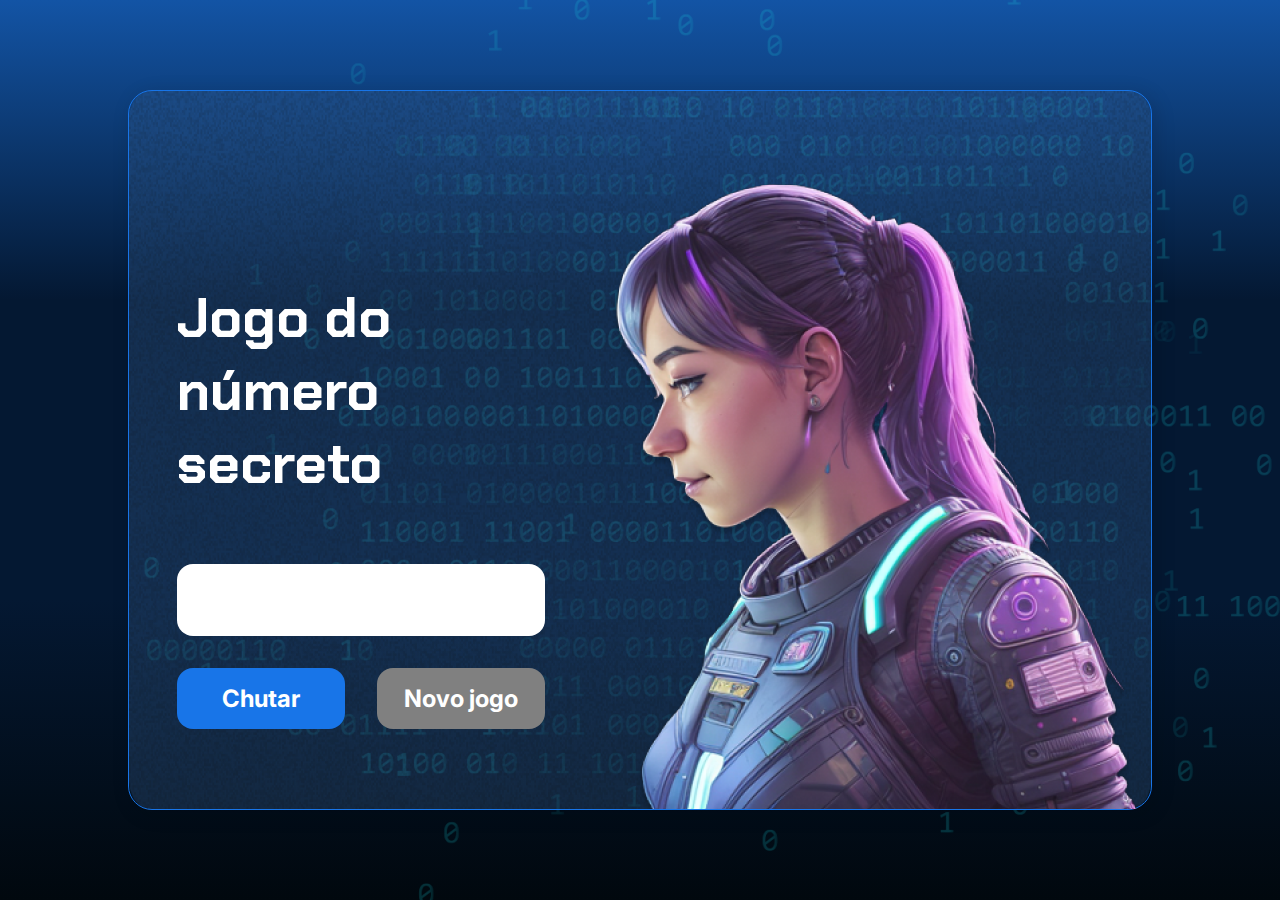
<file: js-curso-2-aula_-/index.html>
<!DOCTYPE html>
<html lang="pt-br">

<head>
    <meta charset="UTF-8">
    <meta name="viewport" content="width=device-width, initial-scale=1.0">
    <script src="https://code.responsivevoice.org/responsivevoice.js"></script>
    <link rel="preconnect" href="https://fonts.googleapis.com">
    <link rel="preconnect" href="https://fonts.gstatic.com" crossorigin>
    <link href="https://fonts.googleapis.com/css2?family=Chakra+Petch:wght@700&family=Inter:wght@400;700&display=swap"
        rel="stylesheet">
    <link rel="stylesheet" href="style.css">
    <title>JS Game</title>
</head>

<body>

    <div class="container">
        <div class="container__conteudo">
            <div class="container__informacoes">
                <div class="container__texto">
                    <h1></h1>
                    <p class="texto__paragrafo"></p>
                </div>
                <input type="number" min="1" max="10" class="container__input">
                <div class="chute container__botoes">
                    <button onclick="verificarChute()" class="container__botao">Chutar</button>
                    <button onclick="reiniciarJogo()" id="reiniciar" class="container__botao" disabled>Novo jogo</button>
                </div>
            </div>
            <img src="./img/ia.png" alt="Uma pessoa olhando para a esquerda" class="container__imagem-pessoa" />
        </div>
    </div>




    <script src="app.js" defer></script>
</body>

</html>
</file>
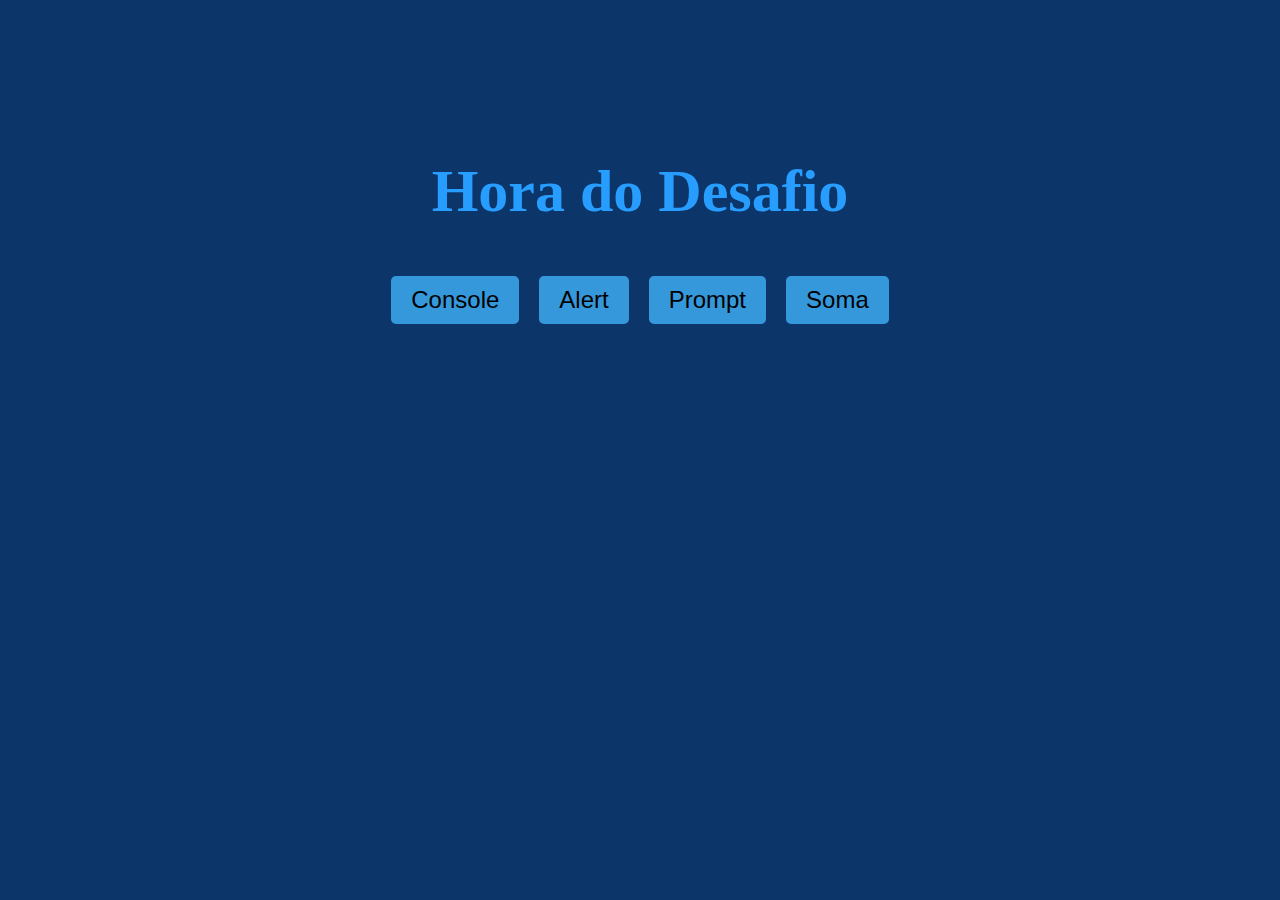
<file: js-curso-2-desafio_1/index.html>
<!DOCTYPE html>
<html lang="en">
<head>
    <meta charset="UTF-8">
    <meta name="viewport" content="width=device-width, initial-scale=1.0">
    <link rel="stylesheet" href="style.css">
    <title>Document</title>
</head>
<body>
    <header>
        <h1></h1>
    </header>
    <main class="container">
        <button onclick="verificaClick()" class="button">Console</button>
        <button onclick="alertaJS()" class="button">Alert</button>
        <button onclick="recebeCidade()" class="button">Prompt</button>
        <button onclick="soma()" class="button">Soma</button>
    </main>

      <script src="app.js"></script>
</body>
</html>
</file>
<file: js-curso-2-aula_-/style.css>
* {
    box-sizing: border-box;
    margin: 0;
    padding: 0;
    color: white;
}

body {
    background: linear-gradient(#1354A5 0%, #041832 33.33%, #041832 66.67%, #01080E 100%);
    height: 100vh;
    display: flex;
    align-items: center;
    justify-content: center;
}


body::before {
    background-image: url("img/code.png");
    background-repeat: no-repeat;
    background-position: right;
    content: "";
    display: block;
    position: absolute;
    width: 100%;
    height: 100%;
    opacity: 0.4;
}

.container {
    width: 80%;
    height: 80%;
    display: flex;
    align-items: center;
    justify-content: space-between;
    border-radius: 24px;
    border: 1px solid #1875E8;
    box-shadow: 4px 4px 20px 0px rgba(1, 8, 14, 0.15);
    background-image: url("img/Ruido.png");
    background-size: 100% 100%;
    position: relative;
}


.container__conteudo {
    display: flex;
    align-items: center;
    position: absolute;
    bottom: 0;
}

.container__informacoes {
    flex: 1;
    padding: 3rem;
}

.container__botao {
    border-radius: 16px;
    background: #1875E8;
    padding: 16px 24px;
    width: 100%;
    font-size: 24px;
    font-weight: 700;
    border: none;
    margin-top: 2rem;
}

.container__texto {
    margin: 16px 0 16px 0;
}

.container__texto-azul {
    color: #1875E8;
}

.container__input {
    width: 100%;
    height: 72px;
    border-radius: 16px;
    background-color: #FFF;
    border: none;
    color: #1875E8;
    padding: 2rem;
    font-size: 24px;
    font-weight: 700;
    font-family: 'Inter', sans-serif;
}

.container__botoes {
    display: flex;
    gap: 2em;
}

h1 {
    font-family: 'Chakra Petch', sans-serif;
    font-size: 56px;
    padding-bottom: 3rem;
}

p,
button {
    font-family: 'Inter', sans-serif;
}

.texto__paragrafo {
    font-size: 32px;
    font-weight: 400;
}

button:disabled {
    background-color: gray;
}

@media screen and (max-width: 1250px) {

    h1 {
        font-size: 50px;
    }

    .container__botao {
        font-size: 16px;
    }


    .texto__paragrafo {
        font-size: 24px;
    }

    .container__imagem-pessoa {
        display: none;
    }

    .container__conteudo {
        display: block;
        position: inherit;
    }

    .container__informacoes {
        padding: 1rem
    }
}
</file>
<file: js-curso-2-desafio_1/style.css>
header {
  text-align: center;
  font-size: 30px;
  color: #279EFF;
}

main, html {
  margin: 0;
  padding: 0;
  height: 50%;
  display: flex;
  justify-content: center;
  align-items: center;
  background-color: #0C356A;
}

.container {
  text-align: center;
  color: #279EFF;
}

.button {
  padding: 10px 20px;
  margin: 10px;
  font-size: 24px;
  border: none;
  background-color: #3498db;
  cursor: pointer;
  border-radius: 5px;
}

.button:hover {
  background-color: #2980b9;
}
</file>
